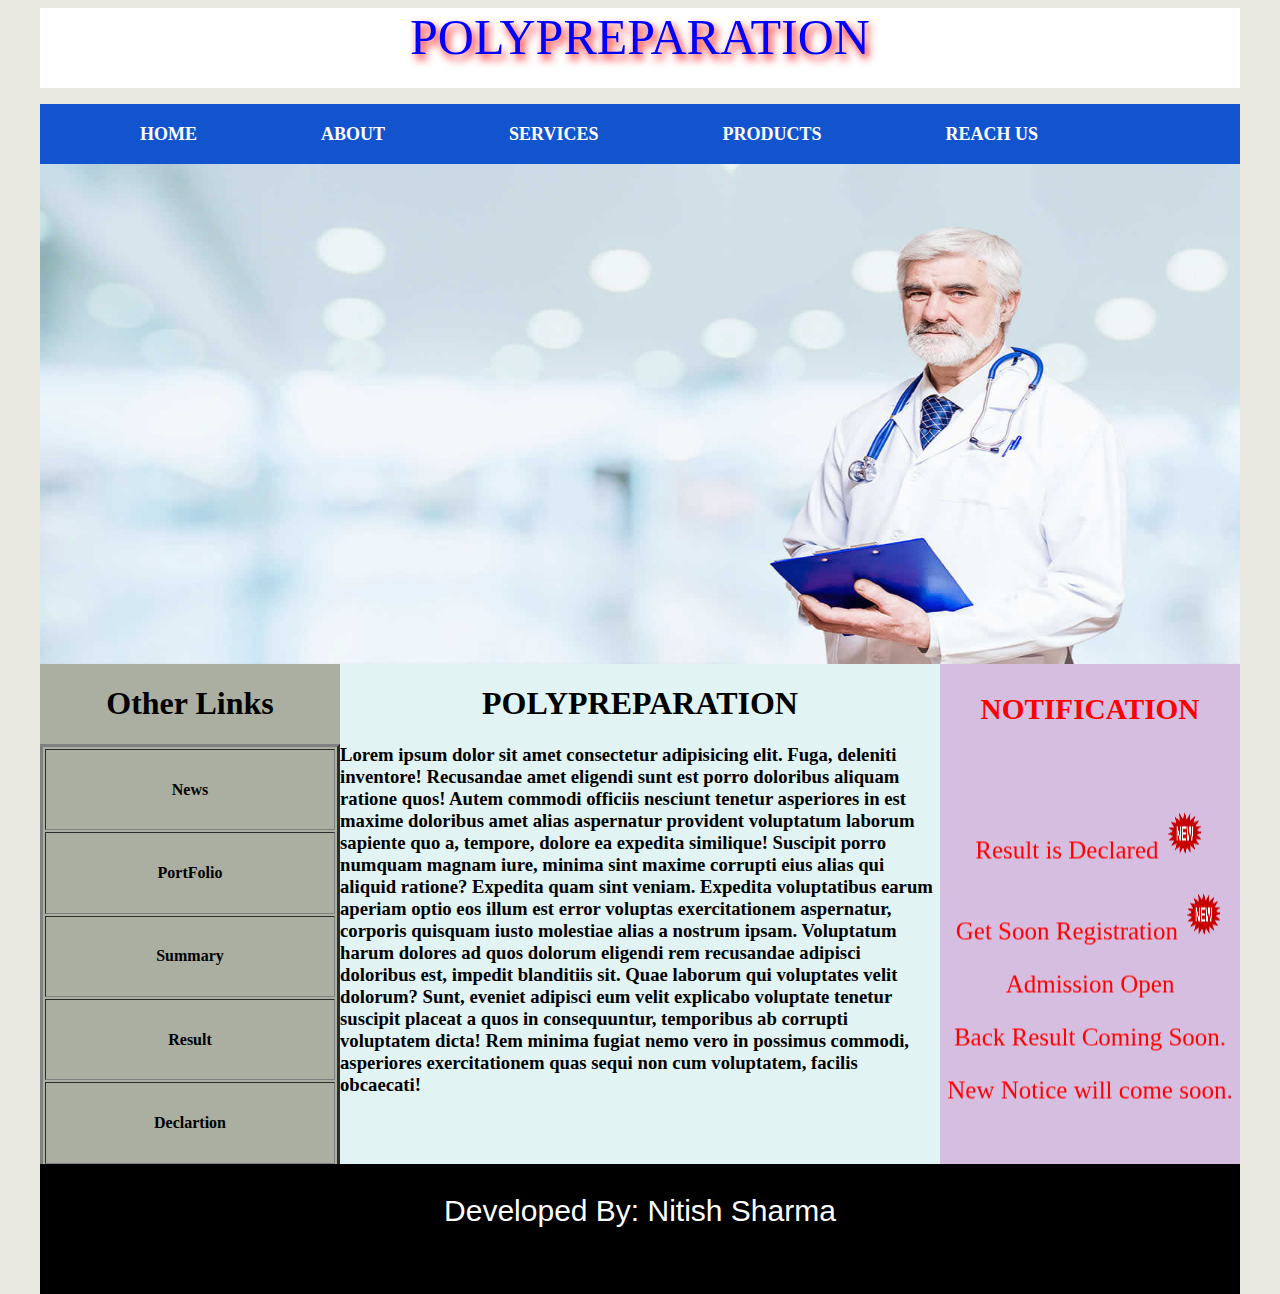
<file: CSS/index.html>
<!DOCTYPE html>
<html lang="en">
<head>
    <meta charset="UTF-8">
    <meta name="viewport" content="width=device-width, initial-scale=1.0">
    <title>AMAZON</title>
    <link href="index.css" rel="stylesheet"/>
    <script>
    var images=["slider/slider1.jpg","slider/slider2.jpg","slider/slider3.jpg","slider/slider4.jpg","slider/slider5.jpg"]
    var i=0;
    function imgSlider()
    {
        document.getElementById('slide').src=images[i];
        if(i<(images.length-1)) // 0<4 1<4 2<4 3<4   4<4 -> False
        {
            i++;
        }
        else
        {
            i=0;
        }
    }
    setInterval(imgSlider,2000);
    </script>
</head>
<body>
    <div id="box">
        <div id="header">
            POLYPREPARATION
        </div>
        <div id="menu">
           <ul>
            <li><a href="#">HOME</a> </li>
            <li><a href="#">ABOUT</a></li>
            <li><a href="#">SERVICES</a></li>
            <li><a href="#">PRODUCTS</a></li>
            <li><a href="#">REACH US</a></li>
           </ul>
        </div>
        <div id="slider">
           <img src="slider/slider1.jpg" id="slide" height="500px" width="1200px"/>
        </div>
        <div id="content">
           <div id="left">
            <h1 align="center">Other Links</h1>
            <table border="3" width="100%" height="85%">
                <tr>
                    <th>News</th>
                </tr>
                <tr>
                    <th>PortFolio</th>
                </tr>
                <tr>
                    <th>Summary</th>
                </tr>
                <tr>
                    <th>Result</th>
                </tr>
                <tr>
                    <th>Declartion</th>
                </tr>
            </table>
            </div>
            <div id="center">
                <h1 align="center">POLYPREPARATION</h1>
                <h3>
                    Lorem ipsum dolor sit amet consectetur adipisicing elit. Fuga, deleniti inventore! Recusandae amet eligendi sunt est porro doloribus aliquam ratione quos! Autem commodi officiis nesciunt tenetur asperiores in est maxime doloribus amet alias aspernatur provident voluptatum laborum sapiente quo a, tempore, dolore ea expedita similique! Suscipit porro numquam magnam iure, minima sint maxime corrupti eius alias qui aliquid ratione? Expedita quam sint veniam. Expedita voluptatibus earum aperiam optio eos illum est error voluptas exercitationem aspernatur, corporis quisquam iusto molestiae alias a nostrum ipsam. Voluptatum harum dolores ad quos dolorum eligendi rem recusandae adipisci doloribus est, impedit blanditiis sit. Quae laborum qui voluptates velit dolorum? Sunt, eveniet adipisci eum velit explicabo voluptate tenetur suscipit placeat a quos in consequuntur, temporibus ab corrupti voluptatem dicta! Rem minima fugiat nemo vero in possimus commodi, asperiores exercitationem quas sequi non cum voluptatem, facilis obcaecati!
                </h3>
                </div>
                <div id="right">
                    <h3 align="center">NOTIFICATION</h3>
                    <marquee direction="up" scrollamount="10" behavior="alternate" onmouseover="stop();" onmouseout="start();">
                        <p>Result is Declared  <img src="slider/new.gif" width="40px" height="50px"/> </p>
                        <p>Get Soon Registration <img src="slider/new.gif" width="40px" height="50px"/>  </p>
                       <p>Admission Open</p>
                       <p>Back Result Coming Soon.</p>
                       <p>New Notice will come soon.</p>
                </marquee>
                </div>
        </div>
        <div id="footer">
            Developed By: Nitish Sharma
        </div>
    </div>
</body>
</html>
</file>
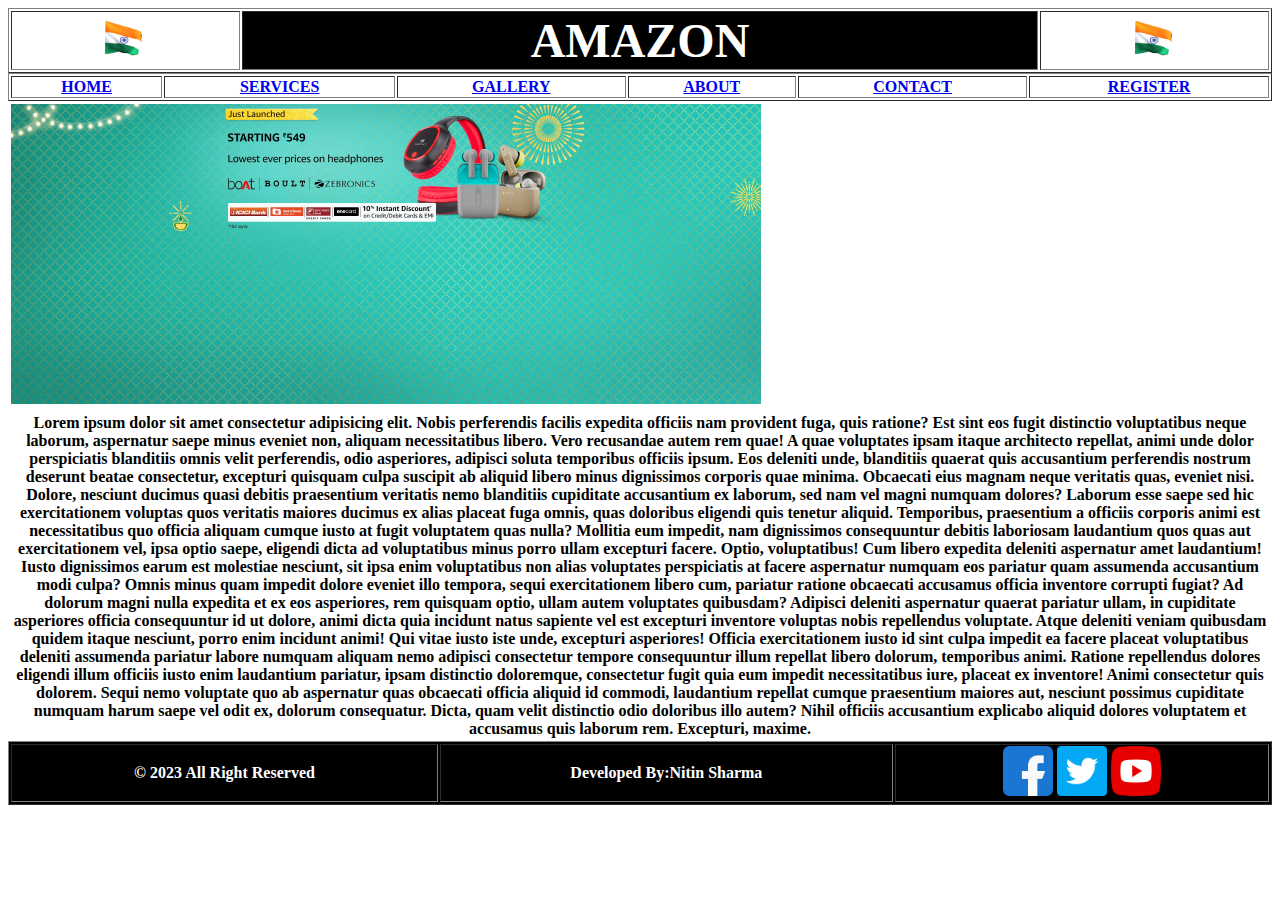
<file: myfirstsite.html>
<!DOCTYPE html>
<html lang="en">
<head>
    <meta charset="UTF-8">
    <meta name="viewport" content="width=device-width, initial-scale=1.0">
    <title>MY FIRST WEBSITE</title>
</head>
<body>
    <table border="1" width="100%">
        <tr>
            <th><img src="logo/flag.gif" width="60px" height="50px"/> </th>
            <th bgcolor="black" align="center"> <font color="white" size="18px" face="comic sans ms">  AMAZON  </font> </th>
            <th><img src="logo/flag.gif" width="60px" height="50px"/> </th>
        </tr>
    </table>
    <table border="1" width="100%">
        <tr>
            <th><a href="#">HOME</a></th>
            <th><a href="#">SERVICES</a></th>
            <th><a href="#">GALLERY</a></th>
            <th><a href="#">ABOUT</a></th>
            <th><a href="#">CONTACT</a></th>
            <th><a href="register.html" target="_blank">REGISTER</a></th>
        </tr>
    </table>
    <table>
        <tr>
            <th>
                <img src="logo/slider.jpg" height="300px" width="100%"/>
            </th>
        </tr>
    </table>
    <table>
        <tr>
            <th>
            Lorem ipsum dolor sit amet consectetur adipisicing elit. Nobis perferendis facilis expedita officiis nam provident fuga, quis ratione? Est sint eos fugit distinctio voluptatibus neque laborum, aspernatur saepe minus eveniet non, aliquam necessitatibus libero. Vero recusandae autem rem quae! A quae voluptates ipsam itaque architecto repellat, animi unde dolor perspiciatis blanditiis omnis velit perferendis, odio asperiores, adipisci soluta temporibus officiis ipsum. Eos deleniti unde, blanditiis quaerat quis accusantium perferendis nostrum deserunt beatae consectetur, excepturi quisquam culpa suscipit ab aliquid libero minus dignissimos corporis quae minima. Obcaecati eius magnam neque veritatis quas, eveniet nisi. Dolore, nesciunt ducimus quasi debitis praesentium veritatis nemo blanditiis cupiditate accusantium ex laborum, sed nam vel magni numquam dolores? Laborum esse saepe sed hic exercitationem voluptas quos veritatis maiores ducimus ex alias placeat fuga omnis, quas doloribus eligendi quis tenetur aliquid. Temporibus, praesentium a officiis corporis animi est necessitatibus quo officia aliquam cumque iusto at fugit voluptatem quas nulla? Mollitia eum impedit, nam dignissimos consequuntur debitis laboriosam laudantium quos quas aut exercitationem vel, ipsa optio saepe, eligendi dicta ad voluptatibus minus porro ullam excepturi facere. Optio, voluptatibus! Cum libero expedita deleniti aspernatur amet laudantium! Iusto dignissimos earum est molestiae nesciunt, sit ipsa enim voluptatibus non alias voluptates perspiciatis at facere aspernatur numquam eos pariatur quam assumenda accusantium modi culpa? Omnis minus quam impedit dolore eveniet illo tempora, sequi exercitationem libero cum, pariatur ratione obcaecati accusamus officia inventore corrupti fugiat? Ad dolorum magni nulla expedita et ex eos asperiores, rem quisquam optio, ullam autem voluptates quibusdam? Adipisci deleniti aspernatur quaerat pariatur ullam, in cupiditate asperiores officia consequuntur id ut dolore, animi dicta quia incidunt natus sapiente vel est excepturi inventore voluptas nobis repellendus voluptate. Atque deleniti veniam quibusdam quidem itaque nesciunt, porro enim incidunt animi! Qui vitae iusto iste unde, excepturi asperiores! Officia exercitationem iusto id sint culpa impedit ea facere placeat voluptatibus deleniti assumenda pariatur labore numquam aliquam nemo adipisci consectetur tempore consequuntur illum repellat libero dolorum, temporibus animi. Ratione repellendus dolores eligendi illum officiis iusto enim laudantium pariatur, ipsam distinctio doloremque, consectetur fugit quia eum impedit necessitatibus iure, placeat ex inventore! Animi consectetur quis dolorem. Sequi nemo voluptate quo ab aspernatur quas obcaecati officia aliquid id commodi, laudantium repellat cumque praesentium maiores aut, nesciunt possimus cupiditate numquam harum saepe vel odit ex, dolorum consequatur. Dicta, quam velit distinctio odio doloribus illo autem? Nihil officiis accusantium explicabo aliquid dolores voluptatem et accusamus quis laborum rem. Excepturi, maxime.
            </th>
        </tr>
    </table>
    <table border="1" width="100%" bgcolor="black">
        
        <tr>
            <th><font color="white">&copy; 2023 All Right Reserved </font> </th>
            <th> <font color="white"> Developed By:Nitin Sharma</font></th>
            <th><font color="white"> 

                <a href="http://www.facebook.com" target="_blank" title="facebook">    <img src="logo/facebook.png" width="50px" height="50px"/></a>
                 <a href="http://www.twitter.com" target="_blank"  title="twitter">   <img src="logo/twitter.png" width="50px" height="50px"/></a>
                  <a href="http://www.youtube.com" target="_blank" title="youtube">  <img src="logo/youtube.png" width="50px" height="50px"/></a>

            </font> </th>
        </tr>
    
    </table>
</body>
</html>
</file>
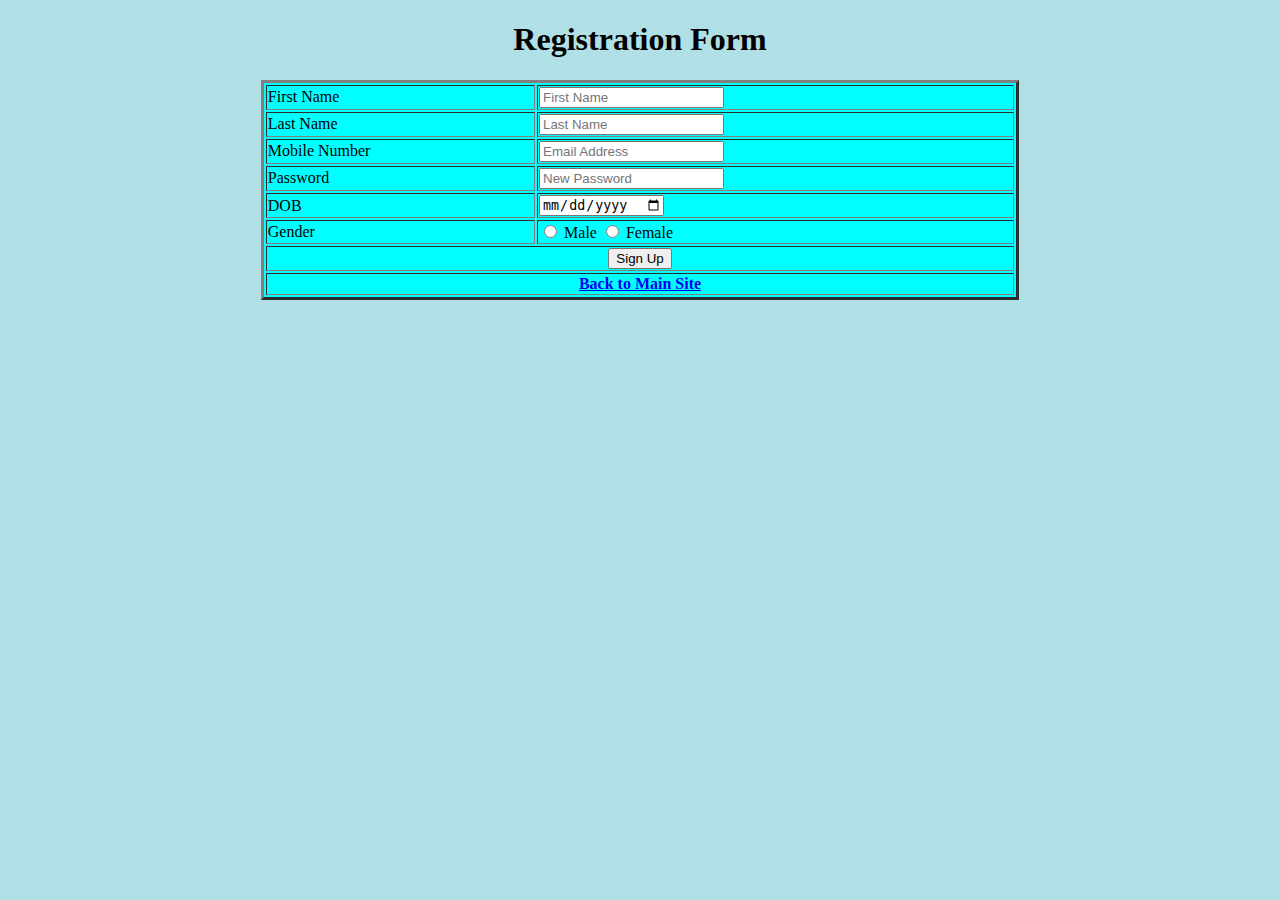
<file: register.html>
<!DOCTYPE html>
<html lang="en">
<head>
    <meta charset="UTF-8">
    <meta name="viewport" content="width=device-width, initial-scale=1.0">
    <title>Registration Form</title>
</head>
<h1 align="center">Registration Form</h1>
<body bgcolor="powderblue">
    <form>
        <table border="3" width="60%" bgcolor="cyan" align="center">
            <tr>
                <td>First Name</td>
                <td><input type="text" placeholder="First Name"/> </td>
            </tr>
            <tr>
                <td>Last Name</td>
                <td><input type="text" placeholder="Last Name"/> </td>
            </tr>
            <tr>
                <td>Mobile Number</td>
                <td><input type="number" placeholder="Email Address"/> </td>
            </tr>
            <tr>
                <td>Password</td>
                <td><input type="password" placeholder="New Password"/> </td>
            </tr>
            <tr>
                <td>DOB</td>
                <td><input type="date" placeholder="First Name"/> </td>
            </tr>
            <tr>
                <td>Gender</td>
                <td>
                    <input type="radio" name="gen"/> Male
                    <input type="radio" name="gen"/> Female
                 </td>
            </tr>
            <tr>
                <td align="center" colspan="2"> 
                    <button>Sign Up</button>
                </td>
            </tr>
            <tr>
                <th colspan="2"><a href="myfirstsite.html">Back to Main Site </a> </th>
            </tr>
        </table>
    </form>
</body>
</html>
</file>
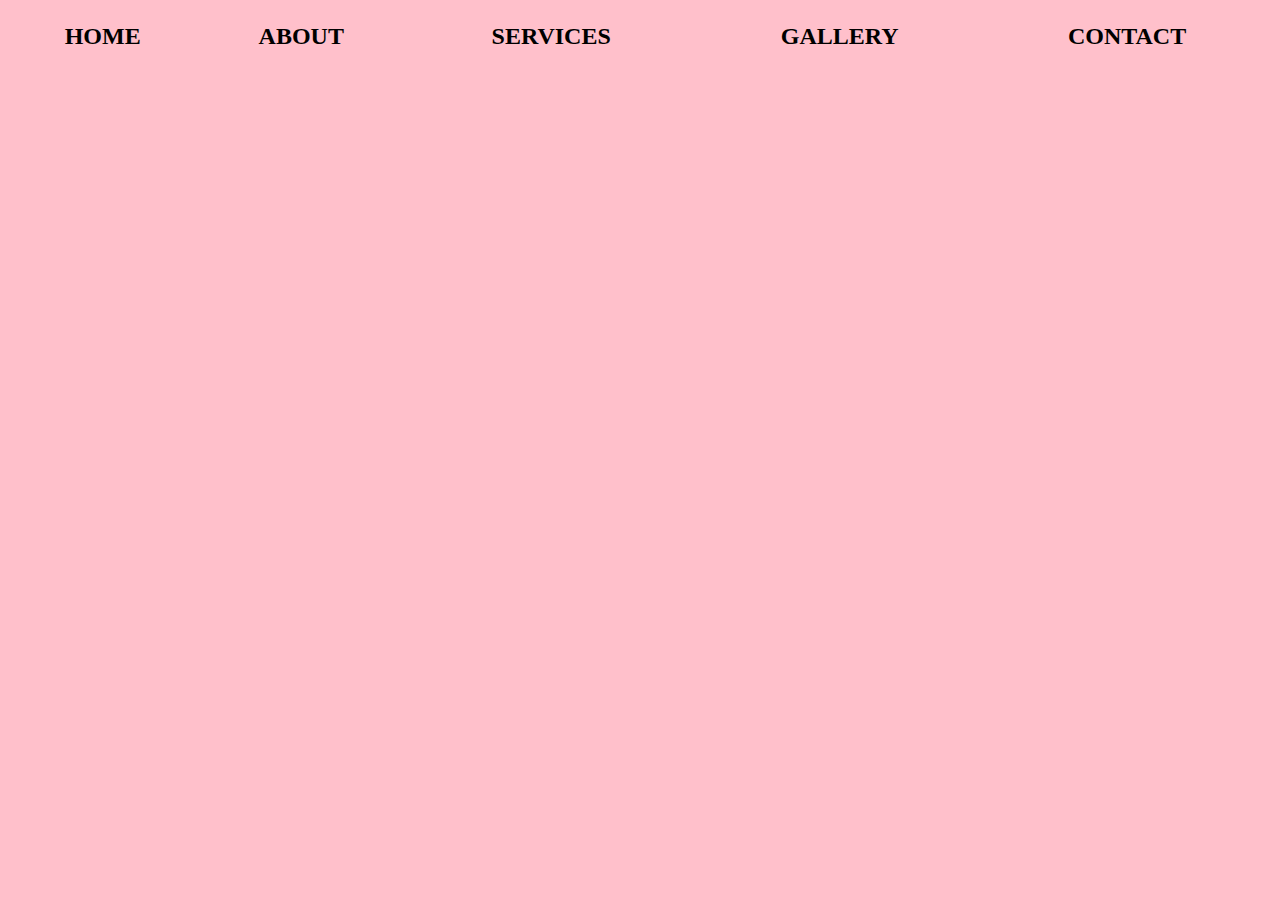
<file: FrameWebsite/f2.html>
<!DOCTYPE html>
<html lang="en">
<head>
    <meta charset="UTF-8">
    <meta name="viewport" content="width=device-width, initial-scale=1.0">
    <title>Second Frame</title>
</head>
<body bgcolor="pink">
    <h2>
        <table width="100%">
            <tr>
                <th>HOME</th>
                <th>ABOUT</th>
                <th>SERVICES</th>
                <th>GALLERY</th>
                <th>CONTACT</th>
            </tr>
        </table>
    </h2>
</body>
</html>
</file>
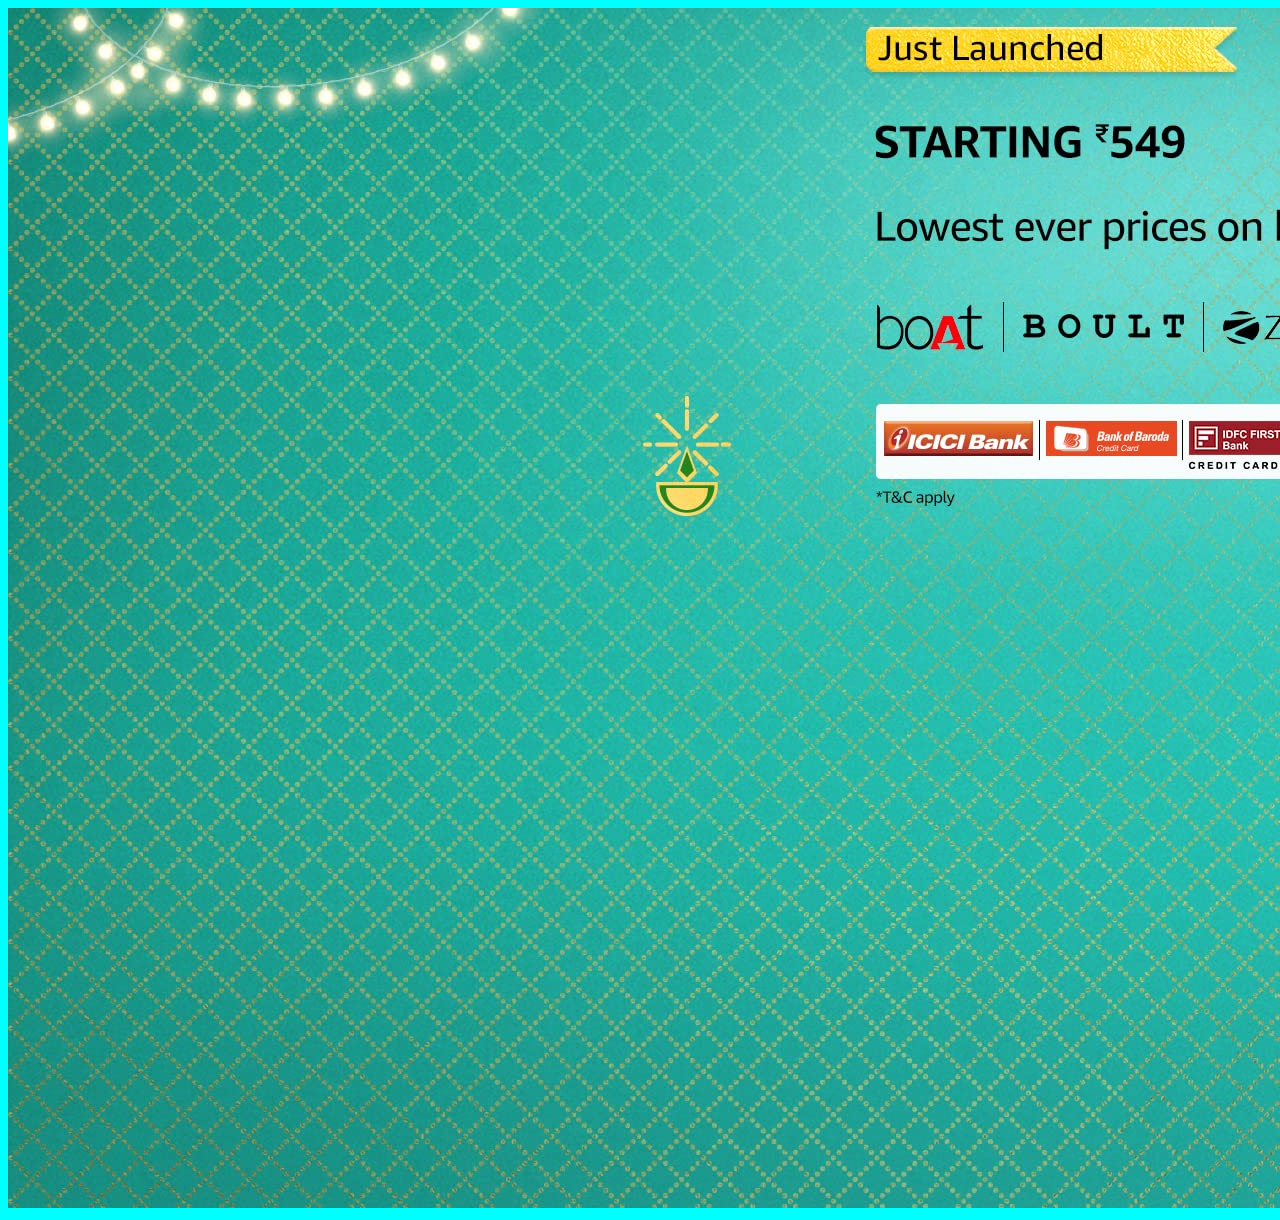
<file: FrameWebsite/f3.html>
<!DOCTYPE html>
<html lang="en">
<head>
    <meta charset="UTF-8">
    <meta name="viewport" content="width=device-width, initial-scale=1.0">
    <title>Third Frame</title>
</head>
<body bgcolor="cyan">
    <img src="../logo/slider.jpg"/>
</body>
</html>
</file>
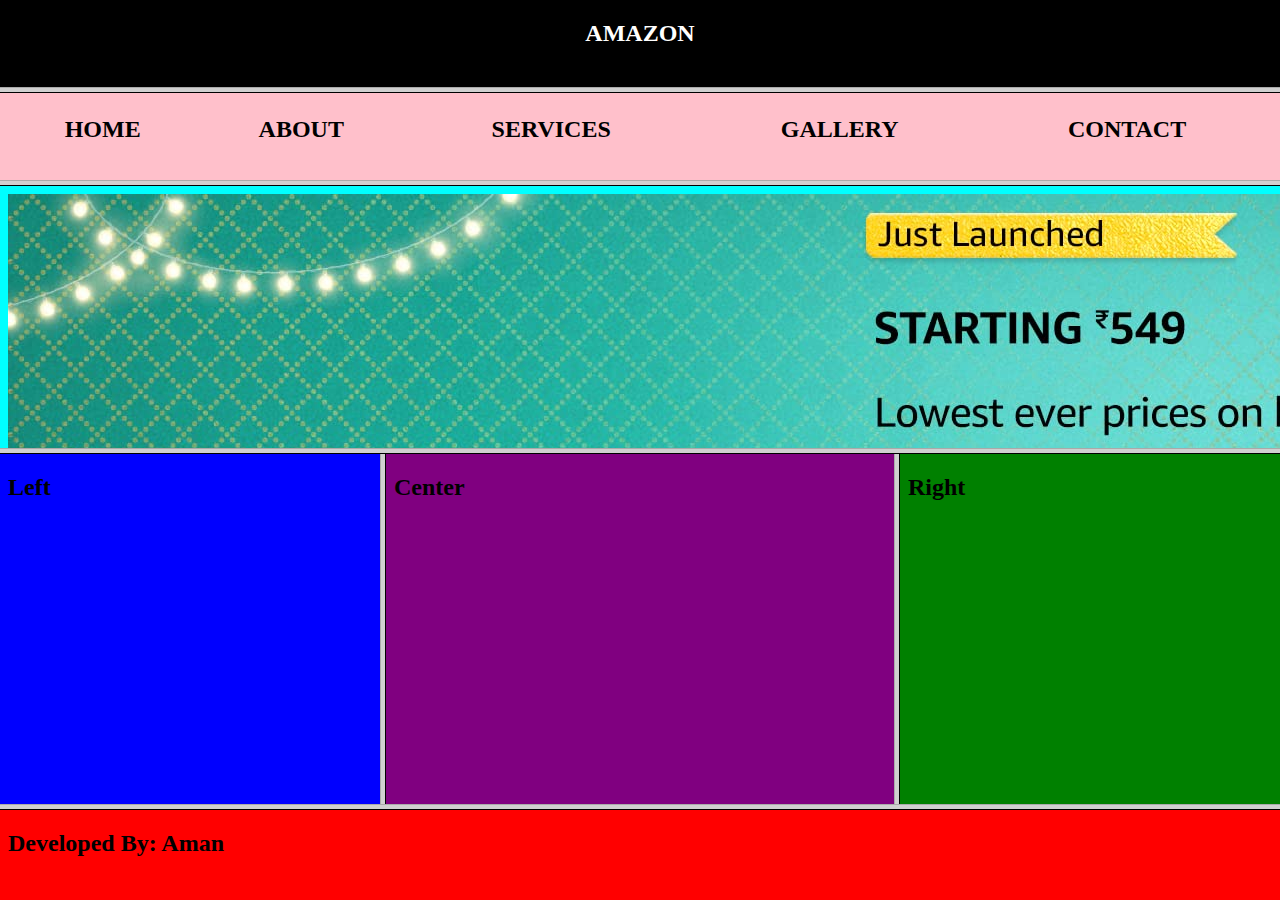
<file: FrameWebsite/frameset.html>
<!DOCTYPE html>
<html lang="en">
<head>
    <meta charset="UTF-8">
    <meta name="viewport" content="width=device-width, initial-scale=1.0">
    <title>FrameSet</title>
</head>
<frameset rows="10%,10%,30%,40%,*">
<frame src="f1.html" noresize="noresize" scrolling="no"/>
<frame src="f2.html" noresize="noresize" scrolling="no"/>
<frame src="f3.html" noresize="noresize" scrolling="no"/> 
<frameset cols="30%,*,30%">
    <frame src="f4.html" noresize="noresize" scrolling="no"/> 
    <frame src="f6.html" noresize="noresize" scrolling="no"/> 
    <frame src="f7.html" noresize="noresize" scrolling="no"/> 
</frameset>
<frame src="f5.html" noresize="noresize" scrolling="no"/>   
</frameset>
</html>
</file>
<file: CSS/index.css>
body
{
    background-color: rgb(233, 233, 225);
}
#box
{
    width: 1200px;
    height: auto;
    margin:auto;
}
#header
{
width: 1200px;
height: 80px;
background-color: white;
text-shadow: 3px 5px 8px red;
font-size: 50px;
text-align: center;
color:blue;
font-family:arial black;
}
#menu
{
width: 1200px;
height: 60px;
background-color:rgb(18, 84, 206);
}
ul{
list-style-type:none;
}
ul li{
    display: inline-block;
    margin-top: 20px;
}
ul li a{
    text-decoration: none;
    font-size:large;
    padding:30px 60px;
    color:white;
    font-weight: bold;
}
ul li a:hover
{
    background-color: white;
    color:darkblue;
}

#slider
{
width: 1200px;
height: 500px;
}
#content
{
width: 1200px;
height: 500px;
}
#left
{
width: 300px;
height: 500px;
background-color: rgb(171, 175, 161);
float: left;
}
table tr th:hover
{
    background-color: rgb(113, 210, 210);
}
#center
{
width: 600px;
height: 500px;
background-color: rgb(226, 243, 243);
float: left;
}
#right
{
width: 300px;
height: 500px;
background-color: rgb(213, 190, 224);
float: left;
font-size: 25px;
color:red;
}
p{
    text-align: center;
}
#footer
{
width: 1200px;
height: 100px;
background-color:black;
color:white;
float: left;
font-size: 30px;
text-align: center;
padding-top: 30px;
font-family: 'Lucida Sans', 'Lucida Sans Regular', 'Lucida Grande', 'Lucida Sans Unicode', Geneva, Verdana, sans-serif;
}
</file>
